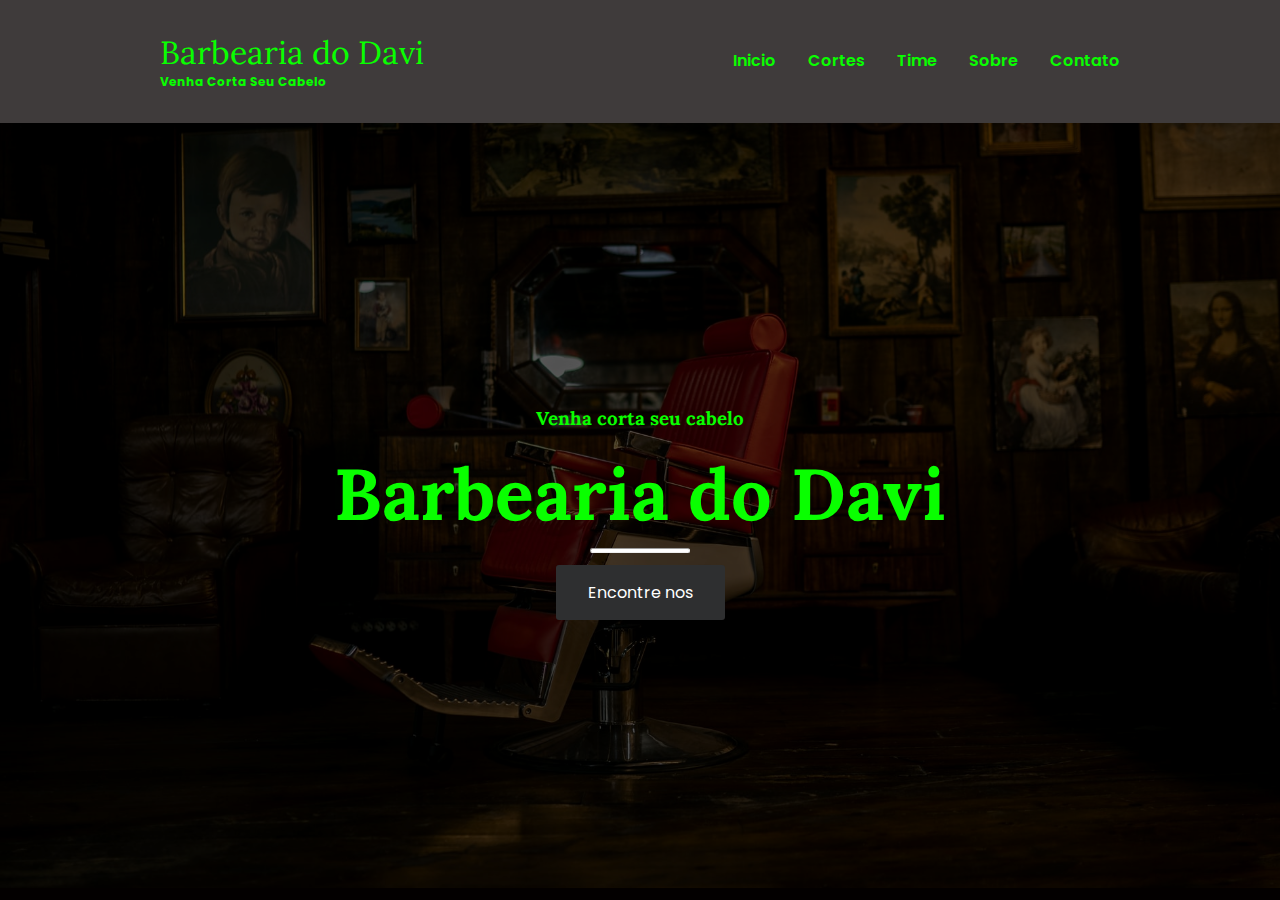
<file: Barber/index.html>
<!DOCTYPE html>
<html lang="en">

<head>
    <meta charset="UTF-8">
    <meta http-equiv="X-UA-Compatible" content="IE=edge">
    <meta name="viewport" content="width=device-width, initial-scale=1.0">
    <title>Document</title>
    <link rel="stylesheet" href="css/styles.css">
    <style>
        #home {
            background: url('img/andre-reis-1_DAlXy0wng-unsplash.jpg') no-repeat center center fixed;
            height: 85vh;
            position: relative;
            width: 100%;
            background-size: cover;
        }
    </style>
</head>

<body>
    <header class="header">
        <div class="container container-nav">
            <div class="site-title">
                <h1>Barbearia do Davi</h1>
                <p class="subtitle">Venha corta seu cabelo</p>
            </div>
            <nav>
                <ul>
                    <li><a href="index.html">Inicio</a></li>
                    <li><a href="gallery.html">Cortes</a></li>
                    <li><a href="team.html">Time</a></li>
                    <li><a href="about.html" class="current-page">Sobre</a></li>
                    <li><a href="contact.html">Contato</a></li>
                </ul>

            </nav>
        </div>
    </header>
    <main>
        <div id="home">
            <div class="overlay">
                <div class="landing-text">
                    <h3>Venha corta seu cabelo</h3>
                    <h1>Barbearia do Davi</h1>
                    <hr id="hr-main">
                    <a href="contact.html" class="button btn-hire">Encontre nos</a>
                </div>
            </div>
        </div>
    </main>
</body>

</html>
</file>
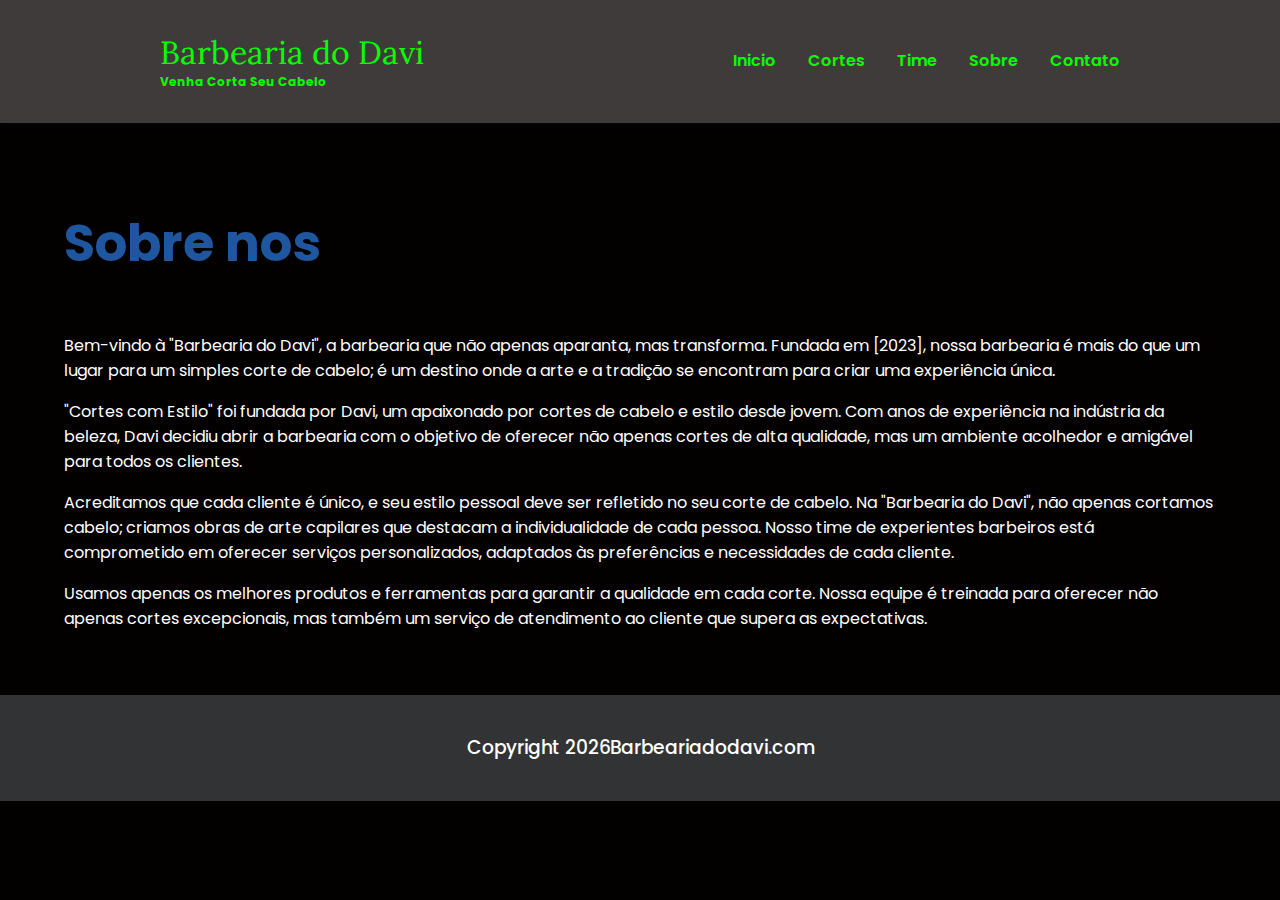
<file: Barber/about.html>
<!DOCTYPE html>
<html lang="en">

<head>
    <meta charset="UTF-8">
    <meta http-equiv="X-UA-Compatible" content="IE=edge">
    <meta name="viewport" content="width=device-width, initial-scale=1.0">
    <title>Document</title>
    <link rel="stylesheet" href="css/styles.css">
</head>

<body>
    <header class="header">
        <div class="container container-nav">
            <div class="site-title">
                <h1>Barbearia do Davi</h1>
                <p class="subtitle">Venha corta seu cabelo</p>
            </div>
            <nav>
                <ul>
                    <li><a href="index.html">Inicio</a></li>
                    <li><a href="gallery.html">Cortes</a></li>
                    <li><a href="team.html">Time</a></li>
                    <li><a href="about.html" class="current-page">Sobre</a></li>
                    <li><a href="contact.html">Contato</a></li>
                </ul>

            </nav>
        </div>
    </header>

    <main class="about">
        <div class="about-header">
            <h1>Sobre nos</h1>
        </div>
        <div class="about-content">
            <p>Bem-vindo à "Barbearia do Davi", a barbearia que não apenas aparanta, mas transforma. Fundada em [2023],
                 nossa barbearia é mais do que um lugar para um simples corte de cabelo;
                 é um destino onde a arte e a tradição se encontram para criar uma experiência única.</p>
            <p>"Cortes com Estilo" foi fundada por Davi, um apaixonado por cortes de cabelo e estilo desde jovem.
                 Com anos de experiência na indústria da beleza,
                 Davi decidiu abrir a barbearia com o objetivo de oferecer não apenas cortes de alta qualidade,
                 mas um ambiente acolhedor e amigável para todos os clientes.</p>
            <p>Acreditamos que cada cliente é único, e seu estilo pessoal deve ser refletido no seu corte de cabelo. Na "Barbearia do Davi", não apenas cortamos cabelo; criamos obras de arte capilares que destacam a individualidade de cada pessoa.
                 Nosso time de experientes barbeiros está comprometido em oferecer serviços personalizados,
                  adaptados às preferências e necessidades de cada cliente.</p>
            <p>Usamos apenas os melhores produtos e ferramentas para garantir a qualidade em cada corte.
                 Nossa equipe é treinada para oferecer não apenas cortes excepcionais,
                  mas também um serviço de atendimento ao cliente que supera as expectativas.</p>
        </div>
    </main>

    <footer class="footer">
        <h3><span id="demo">&copy;</span><a href="#">Barbeariadodavi.com</a></h3>
    </footer>

    <script src="js/index.js"></script>
</body>

</html>
</file>
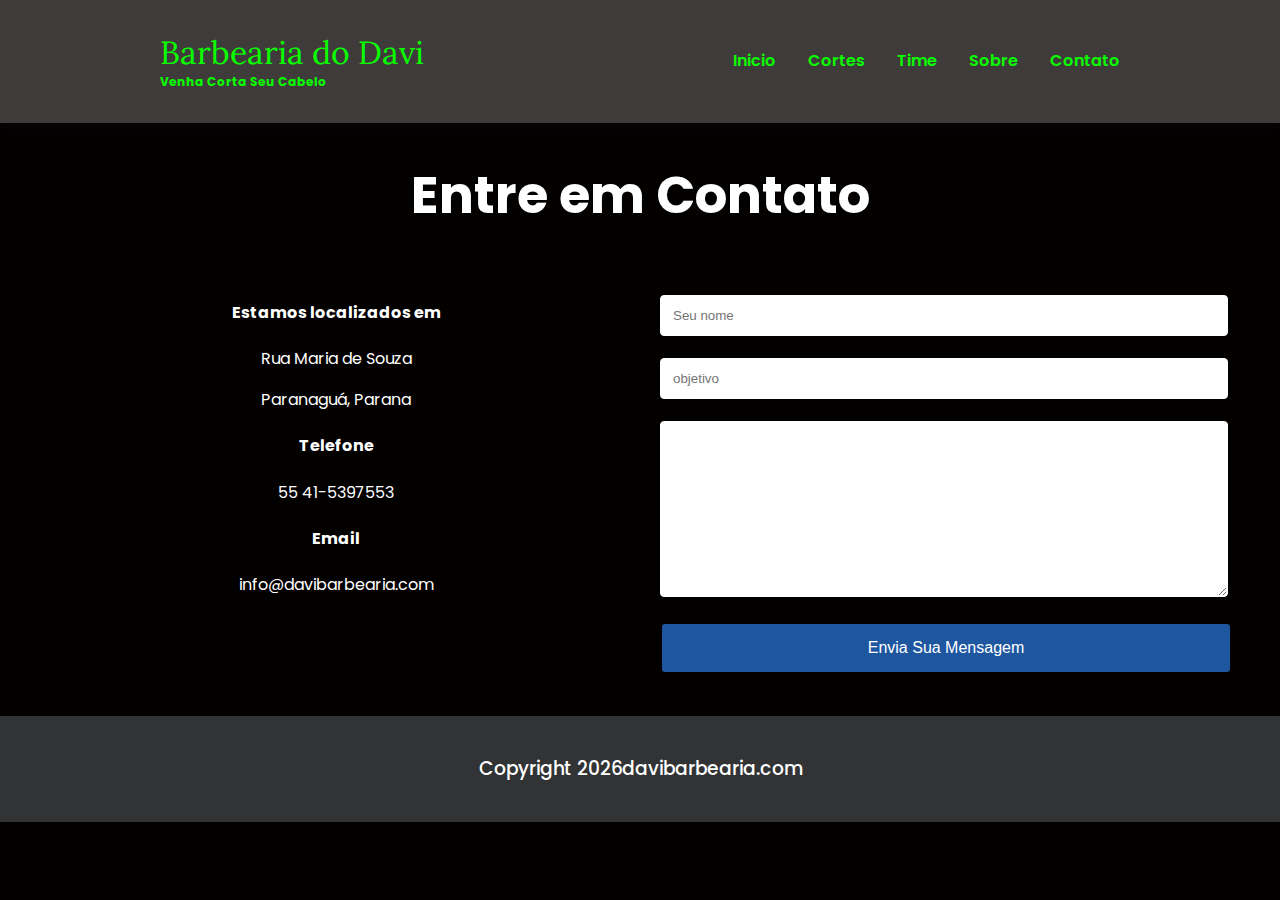
<file: Barber/contact.html>
<!DOCTYPE html>
<html lang="en">

<head>
    <meta charset="UTF-8">
    <meta http-equiv="X-UA-Compatible" content="IE=edge">
    <meta name="viewport" content="width=device-width, initial-scale=1.0">
    <title>Document</title>
    <link rel="stylesheet" href="css/styles.css">
</head>

<body>
    <header class="header">
        <div class="container container-nav">
            <div class="site-title">
                <h1>Barbearia do Davi</h1>
                <p class="subtitle">Venha corta seu cabelo</p>
            </div>
            <nav>
                <ul>
                    <li><a href="index.html">Inicio</a></li>
                    <li><a href="gallery.html">Cortes</a></li>
                    <li><a href="team.html">Time</a></li>
                    <li><a href="about.html" class="current-page">Sobre</a></li>
                    <li><a href="contact.html">Contato</a></li>
                </ul>

            </nav>
        </div>
    </header>
    <main class="contact">
        <h1>Entre em Contato</h1>
        <div class="flex-container">
            <div class="flex-item-left">
                <h4>Estamos localizados em</h4>
                <p>Rua Maria de Souza</p>
                <p>Paranaguá, Parana</p>
                <h4>Telefone</h4>
                <p>55 41-5397553</p>
                <h4>Email</h4>
                <p>info@davibarbearia.com</p>
            </div>
            <div class="flex-item-right">
                <form action="">
                    <input type="text" id="fname" placeholder="Seu nome">
                    <input type="text" name="subject" id="subject" placeholder="objetivo">
                    <textarea name="" id="textarea" cols="30" rows="10"></textarea>
                    <button type="button">Envia Sua Mensagem</button>
                </form>
            </div>
        </div>
    </main>
    <footer class="footer">
        <h3><span id="demo">&copy;</span><a href="#">davibarbearia.com</a></h3>
    </footer>

    <script src="js/index.js"></script>
</body>

</html>
</file>
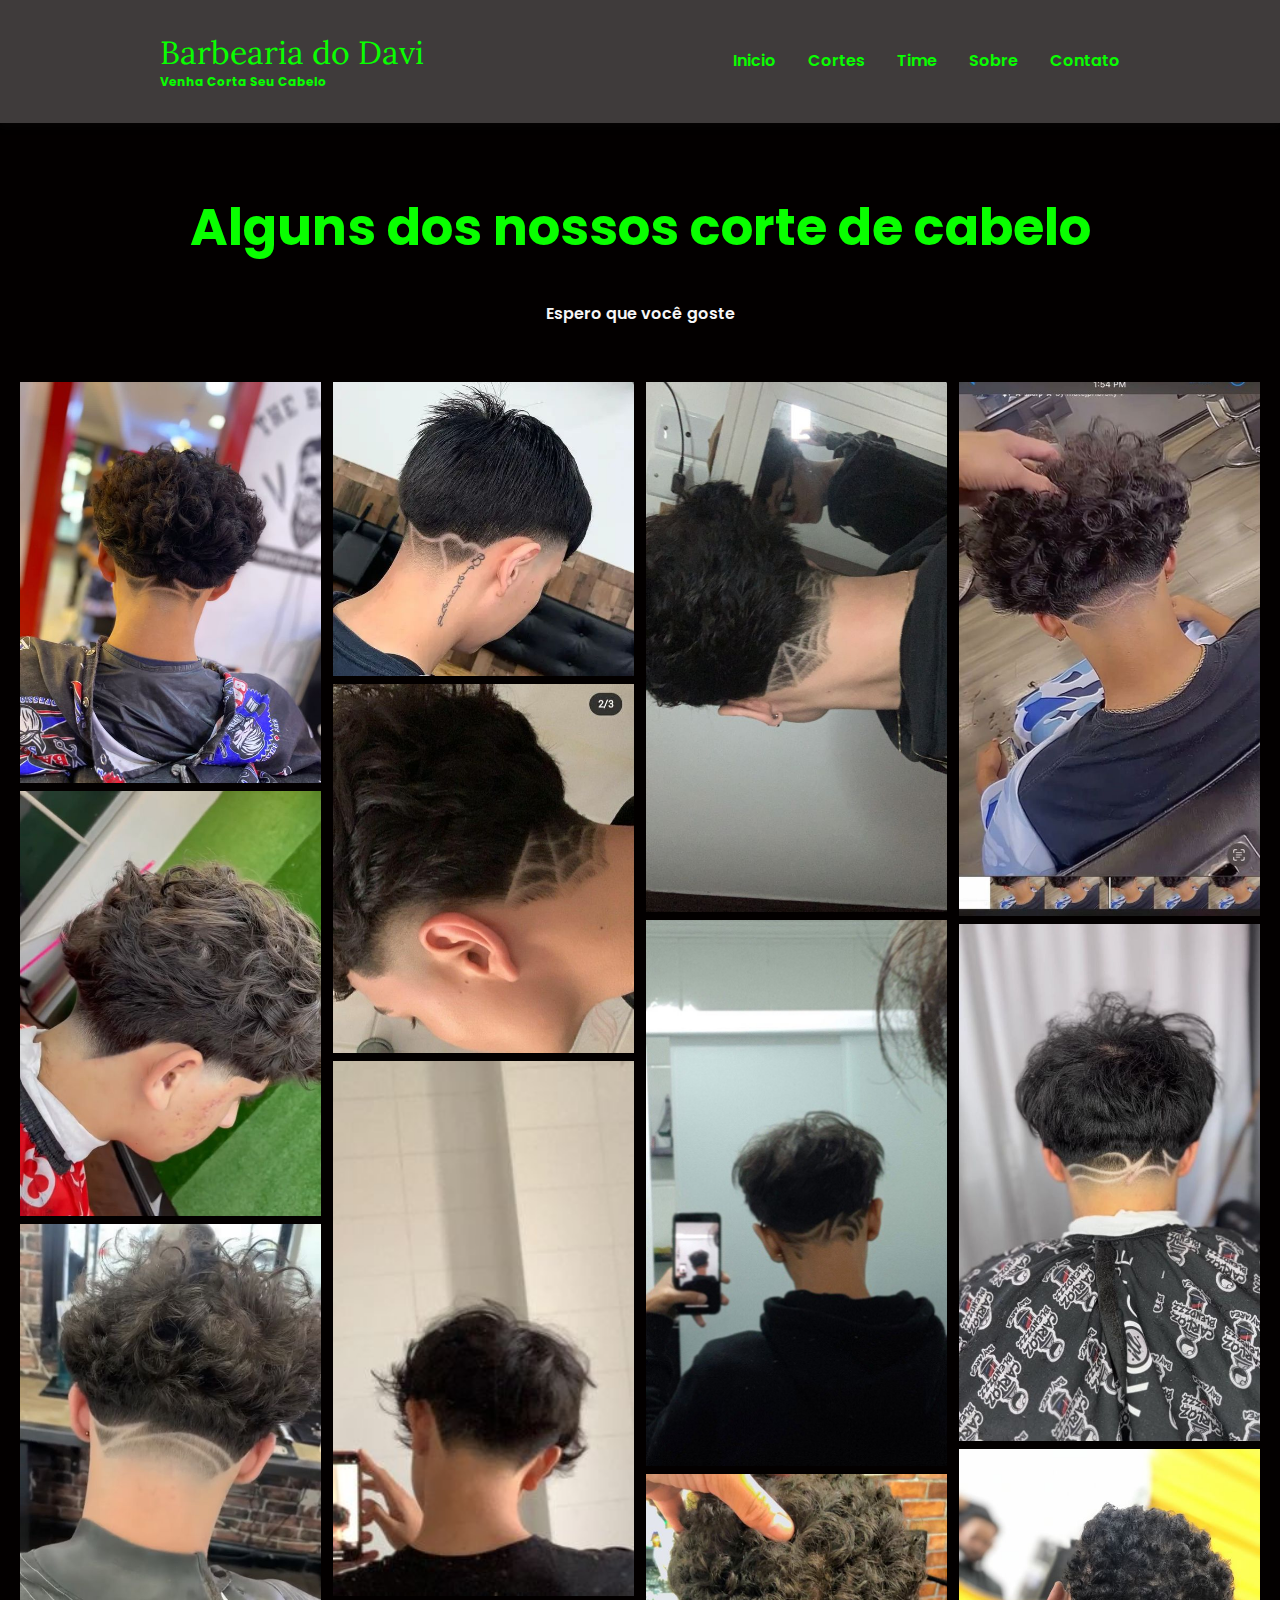
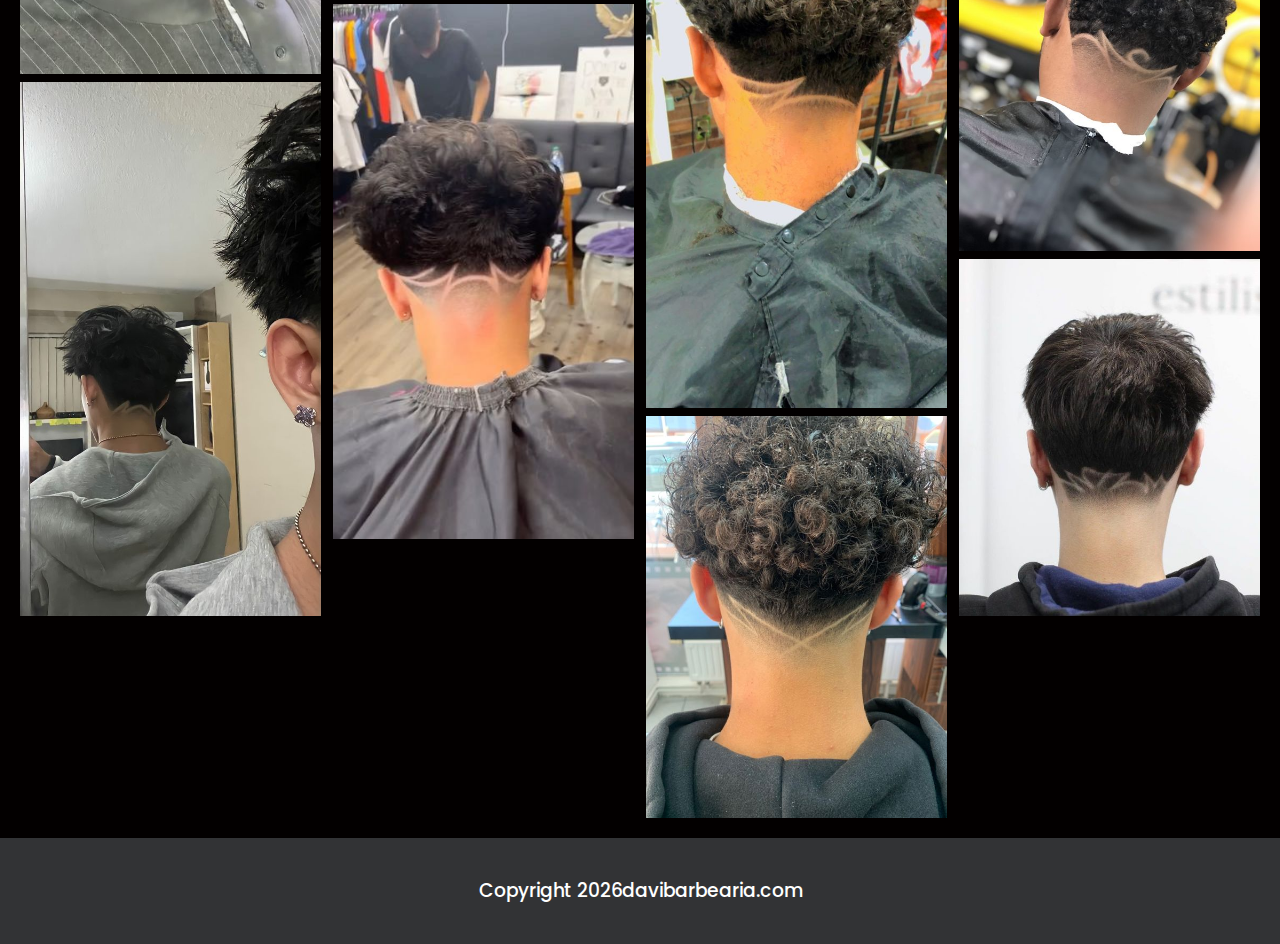
<file: Barber/gallery.html>
<!DOCTYPE html>
<html lang="en">

<head>
    <meta charset="UTF-8">
    <meta http-equiv="X-UA-Compatible" content="IE=edge">
    <meta name="viewport" content="width=device-width, initial-scale=1.0">
    <title>Document</title>
    <link rel="stylesheet" href="css/styles.css">
</head>

<body>
    <header class="header">
        <div class="container container-nav">
            <div class="site-title">
                <h1>Barbearia do Davi</h1>
                <p class="subtitle">Venha corta seu cabelo</p>
            </div>
            <nav>
                <ul>
                    <li><a href="index.html">Inicio</a></li>
                    <li><a href="gallery.html">Cortes</a></li>
                    <li><a href="team.html">Time</a></li>
                    <li><a href="about.html" class="current-page">Sobre</a></li>
                    <li><a href="contact.html">Contato</a></li>
                </ul>

            </nav>
        </div>
    </header>
    <main>
        <div class="gallery-header">
            <h1>Alguns dos nossos corte de cabelo</h1>
            <p>Espero que você goste</p>
        </div>
        <div class="row gallery-row">
            <div class="column">
                <img src="img/1.jpg" alt="" style="width: 100%">
                <img src="img/2.jpg" alt="" style="width: 100%">
                <img src="img/3.jpg" alt="" style="width: 100%">
                <img src="img/4.jpg" alt="" style="width: 100%">
            </div>
            <div class="column">
                <img src="img/5.jpg" alt="" style="width: 100%">
                <img src="img/6.jpg" alt="" style="width: 100%">
                <img src="img/7.jpg" alt="" style="width: 100%">
                <img src="img/8.jpg" alt="" style="width: 100%">
            </div>
            <div class="column">
                <img src="img/9.jpg" alt="" style="width: 100%">
                <img src="img/10.jpg" alt="" style="width: 100%">
                <img src="img/11.jpg" alt="" style="width: 100%">
                <img src="img/12.jpg" alt="" style="width: 100%">
            </div>
            <div class="column">
                <img src="img/13.jpg" alt="" style="width: 100%">
                <img src="img/14.jpg" alt="" style="width: 100%">
                <img src="img/16.jpg" alt="" style="width: 100%">
                <img src="img/18.jpg" alt="" style="width: 100%">
            </div>
        </div>
    </main>
    <footer class="footer">
        <h3><span id="demo">&copy;</span><a href="#">davibarbearia.com</a></h3>
    </footer>

    <script src="js/index.js"></script>
</body>

</html>
</file>
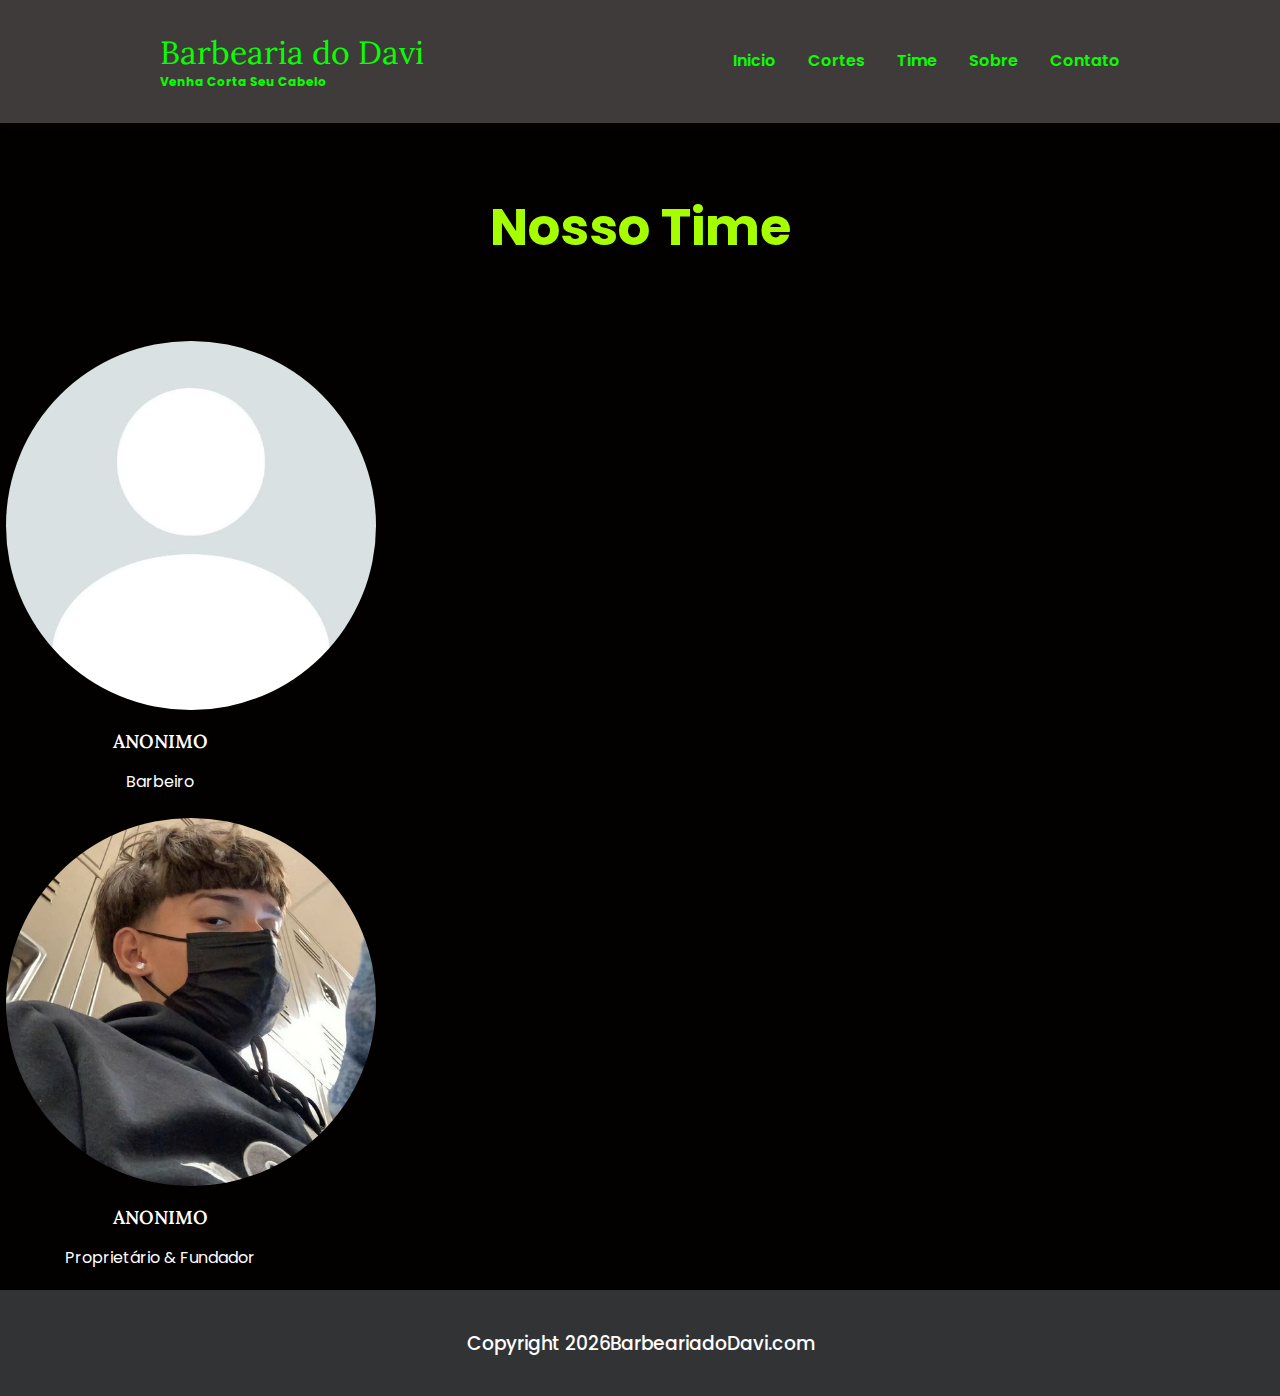
<file: Barber/team.html>
<!DOCTYPE html>
<html lang="en">

<head>
    <meta charset="UTF-8">
    <meta http-equiv="X-UA-Compatible" content="IE=edge">
    <meta name="viewport" content="width=device-width, initial-scale=1.0">
    <title>Document</title>
    <link rel="stylesheet" href="css/styles.css">
</head>

<body>
    <header class="header">
        <div class="container container-nav">
            <div class="site-title">
                <h1>Barbearia do Davi</h1>
                <p class="subtitle">Venha corta seu cabelo</p>
            </div>
            <nav>
                <ul>
                    <li><a href="index.html">Inicio</a></li>
                    <li><a href="gallery.html">Cortes</a></li>
                    <li><a href="team.html">Time</a></li>
                    <li><a href="about.html" class="current-page">Sobre</a></li>
                    <li><a href="contact.html">Contato</a></li>
                </ul>

            </nav>
        </div>
    </header>
    <main class="team">
        <div class="team-container">
            <div class="team-header">
                <h1>Nosso Time</h1>
            </div>
        </div>
            <div class="column">
                <img src="img/25.jpg" alt="" style="width: 120%">
                <h3>ANONIMO</h3>
                <p>Barbeiro</p>
                <img src="img/27.jpg" alt="" style="width: 120%">
                <h3>ANONIMO</h3>
                <p>Proprietário & Fundador</p>
            </div>
        </div>
    </main>
    <footer class="footer">
        <h3><span id="demo">&copy;</span><a href="#">BarbeariadoDavi.com</a></h3>
    </footer>
    <script src="js/index.js"></script>
</body>

</html>
</file>
<file: Barber/css/styles.css>
@import url("https://fonts.googleapis.com/css2?family=Lora:wght@400;500;600;700&display=swap");
@import url("https://fonts.googleapis.com/css2?family=Lora:wght@400;500;600;700&family=Poppins:wght@100;200;300;400;500;600;700;800;900&display=swap");

* {
  box-sizing: border-box;
}
body {
  margin: 0;
  padding: 0;
  font-family: "Poppins", sans-serif;
  background-color: #030000;
  height: 100vh;
}
.site-title h1 {
  font-weight: 400;
  font-family: "Lora", sans-serif;
  color: #09ff00;
  font-size: 2rem;
  margin: 0;
}
.subtitle {
  font-weight: 700;
  color: #09ff00;
  font-size: 0.75rem;
  margin: 0;
  text-transform: capitalize;
}
.container {
  width: 90%;
  max-width: 960px;
  margin: 0 auto;
}
.container-nav {
  display: flex;
  justify-content: space-between;
}

header {
  background-color: rgb(63, 59, 59);
  padding: 2em 0;
  box-shadow: 0 4px 8px 0 rgba(22, 22, 22, 0.19);
}
@media (max-width: 675px) {
  .container-nav {
    flex-direction: column;
  }
  header {
    text-align: center;
  }
}
nav ul {
  list-style-type: none;
  padding: 0;
  display: flex;
  justify-content: center;
}
nav li {
  margin-left: 2em;
}
nav a {
  text-decoration: none;
  color: #09ff00;
  font-weight: 600;
  text-transform: capitalize;
  padding: 2em 0;
}
nav a:hover,
nav a:focus {
  color: #09ff00;
}
.current-page {
  color: #09ff00;
}
.current-page:hover {
  color: #09ff00;
}
@media (max-width: 675px) {
  nav ul {
    flex-direction: column;
  }
  nav li {
    margin: 0.5em 0;
  }
}
/* Home page */
.overlay {
  position: absolute;
  height: 100%;
  width: 100%;
  top: 0;
  left: 0;
  background: rgba(0, 0, 0, 0.65);
  color: white;
  display: flex;
  align-items: center;
  justify-content: center;
  flex-direction: column;
}
.landing-text {
  display: table-cell;
  text-align: center;
  vertical-align: middle;
}
.landing-text h3 {
  font-weight: 700;
  color: #09ff00;
  font-family: "Lora", sans-serif;
}
.landing-text h1 {
  font-size: 450%;
  font-weight: 700;
  color: #09ff00;
  font-family: "Lora", sans-serif;
  padding-bottom: 0;
  margin: 0 0;
}
@media (max-width: 600px) {
  .landing-text h1 {
    font-size: 260%;
  }
}
.btn-hire {
  background-color: #2e2f30;
  border: none;
  color: white;
  padding: 15px 32px;
  text-align: center;
  text-decoration: none;
  display: inline-block;
  font-size: 16px;
  margin: 4px 2px;
  cursor: pointer;
  border-radius: 3px;
}
.btn-hire:hover,
.btn-hire:focus {
  background-color: #09ff00;
}
@media (max-width: 800px) {
  .btn-hire {
    padding: 8px 16px;
  }
}
#hr-main {
  width: 100px;
  height: 5px;
  border-radius: 1rem;
  background-color: white;
  margin-bottom: 8px;
}

/* Gallery Section */
.gallery-header {
  text-align: center;
  padding: 32px;
}
.gallery-header h1 {
  text-align: center;
  font-weight: 700;
  font-size: 3.2rem;
  color: #09ff00;
}
@media (max-width: 600px) {
  .gallery-header h1 {
    font-size: x-large;
  }
}
.gallery-header p {
  font-weight: 600;
  color: #f6f6f7;
}
.gallery-row {
  display: -ms-flexbox;
  display: flex;
  -ms-flex-wrap: wrap;
  flex-wrap: wrap;
  padding: 0 14px;
}

.column {
  -ms-flex: 25%;
  flex: 25%;
  max-width: 25%;
  padding: 0 6px;
}
.column img {
  margin-top: 8px;
  vertical-align: middle;
  width: 100%;
}
@media (max-width: 800px) {
  .column {
    -ms-flex: 50%;
    flex: 50%;
    max-width: 50%;
  }
}
@media (max-width: 600px) {
  .column {
    -ms-flex: 100%;
    flex: 100%;
    max-width: 100%;
  }
}

/* Team Section */
.team-header {
  text-align: center;
  padding: 32px;
}
.team-header h1 {
  text-align: center;
  font-weight: 700;
  font-size: 3.2rem;
  color: #a6ff00;
}
@media (max-width: 600px) {
  .team h1 {
    font-size: x-large;
  }
}
.team p {
  font-weight: 600;
  color: #09ff00;
}
.team .row {
  display: -ms-flexbox;
  display: flex;
  -ms-flex-wrap: wrap;
  flex-wrap: wrap;
  padding: 0 14px;
}

.team .column {
  -ms-flex: 25%;
  flex: 25%;
  max-width: 25%;
  padding: 0 6px;
}
.team .column img {
  margin-top: 8px;
  vertical-align: middle;
  width: 100%;
  border-radius: 50%;
}
.team .column h3 {
  font-weight: 600;
  font-family: "Lora", sans-serif;
  color: #ffffff;
  text-align: center;
  margin-bottom: 3px;
}
.team .column p {
  font-weight: 400;
  color: #ffffff;
  text-align: center;
}
@media (max-width: 800px) {
  .team .column {
    -ms-flex: 50%;
    flex: 50%;
    max-width: 50%;
  }
}
@media (max-width: 600px) {
  .team .column {
    -ms-flex: 100%;
    flex: 100%;
    max-width: 100%;
  }
}

/* About Section */
.about {
  margin: 3rem 4rem;
  display: flex;
  flex-wrap: wrap;
}
.about-header {
  text-align: start;
}
@media (max-width: 576px) {
  .about-header {
    text-align: center;
  }
}
.about-header h1 {
  font-weight: 700;
  font-size: 3.2rem;
  color: #1e56a0;
}
.about-content p {
  color: #ffffff;
}
/* Contact SEction */
.contact h1 {
  text-align: center;
  font-weight: 700;
  font-size: 3.2rem;
  color: #ffffff;
}
.flex-container {
  display: flex;
  flex-wrap: wrap;
  text-align: center;
  margin: 10px 2em;
}
.flex-item-left {
  padding: 10px;
  flex: 50%;
}
.flex-item-left h4 {
  font-weight: 700;
  color: #ffffff;
}
.flex-item-left p {
  font-weight: 400;
  color: #ffffff;
}
.flex-item-right {
  padding: 10px;
  flex: 50%;
}
.flex-item-right form {
  margin: 10px;
}
.flex-item-right form input[type="text"],
select,
textarea {
  font-weight: 400;
  width: 100%;
  padding: 12px;
  border: 1px solid #ffffff;
  border-radius: 4px;
  box-sizing: border-box;
  margin-top: 6px;
  margin-bottom: 16px;
  resize: vertical;
}
.flex-item-right button {
  background-color: #1e56a0;
  border: none;
  color: white;
  padding: 15px 32px;
  text-align: center;
  text-decoration: none;
  display: inline-block;
  font-size: 16px;
  margin: 4px 2px;
  cursor: pointer;
  border-radius: 3px;
  width: 100%;
}
.flex-item-right button:hover,
.flex-item-right button:focus {
  background-color: #163172;
  color: white;
}
@media (max-width: 800px) {
  .flex-item-left,
  .flex-item-right {
    flex: 100%;
  }
}
/* Footer */
footer {
  padding: 20px;
  text-align: center;
  background-color: #323335;
  margin-top: 20px;
}

footer h3 > span,
footer h3 > a {
  color: white;
  text-decoration: none;
  font-weight: 500;
  margin: 0 auto;
}
</file>
